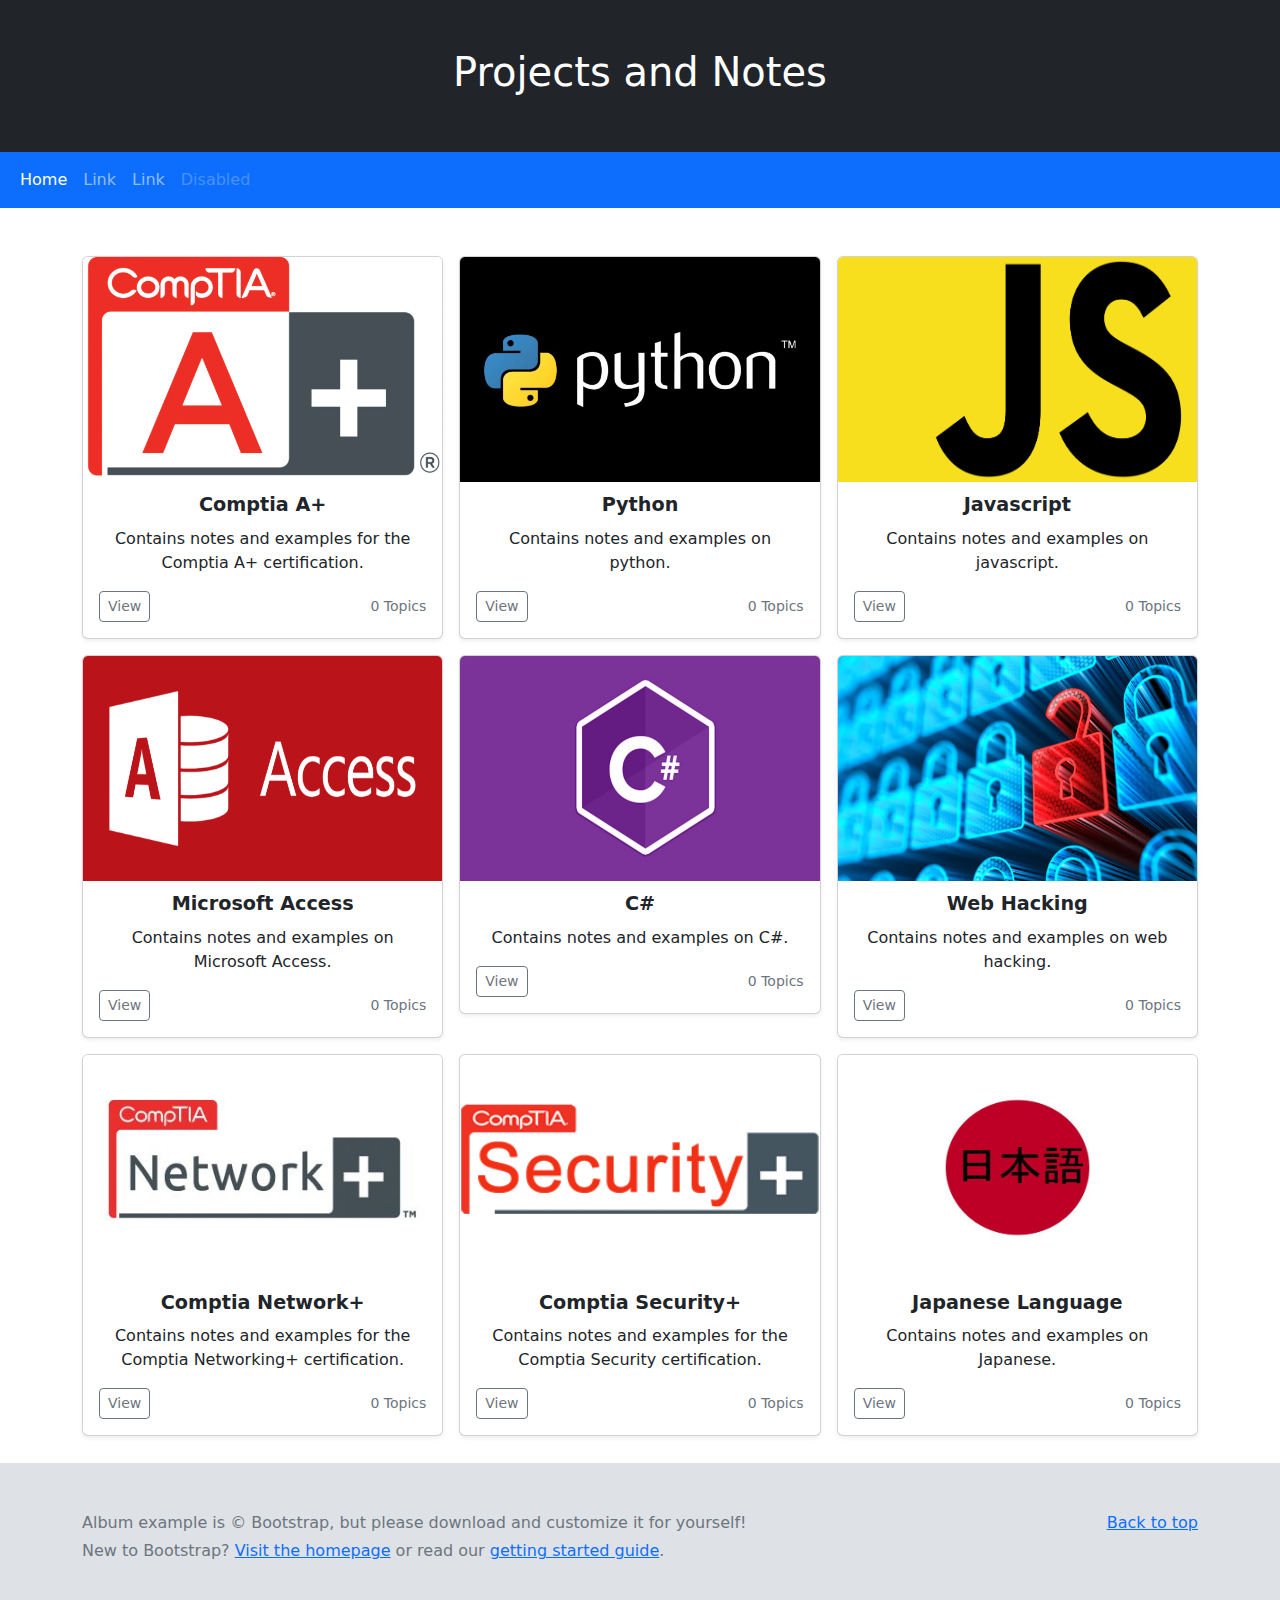
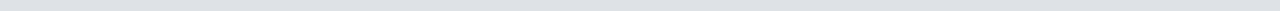
<file: index.html>
<!doctype html>
<html lang="en">
  <head>
    <meta charset="utf-8">
    <meta name="viewport" content="width=device-width, initial-scale=1">
    <title>Bootstrap demo</title>
    <link href="css/bootstrap.min.css" rel="stylesheet">
  </head>
  <main>
  <body>

    <div class="container-fluid p-5 bg-dark text-white text-center">
      <h1>Projects and Notes</h1>
    </div>

    <nav class="navbar navbar-expand-sm bg-primary navbar-dark">
      <div class="container-fluid">
        <ul class="navbar-nav">
          <li class="nav-item">
            <a class="nav-link active" href="index.html">Home</a>
          </li>
         <li class="nav-item">
            <a class="nav-link" href="#">Link</a>
          </li>
          <li class="nav-item">
            <a class="nav-link" href="#">Link</a>
          </li>
          <li class="nav-item">
            <a class="nav-link disabled" href="#">Disabled</a>
          </li>
        </ul>
      </div>
    </nav>
    
    <div class="container mt-5">
      <div class="row row-cols-1 row-cols-sm-2 row-cols-md-3 g-3">
        <div class="col-sm-4">
          <div class="card shadow-sm">
            <img src="images/comptia-A+.png" class="bd-placeholder-img card-img-top" width="100%" height="225" xmlns="http://www.w3.org/2000/svg"
            role="img" aria-label="Placeholder: Thumbnail" preserveAspectRatio="xMidYMid slice" focusable="false"><title>Placeholder</title>
            <rect width="100%" height="100%" fill="#55595c" style="text-align: center;"/>
            <text style="position: relative; text-align: center; font-weight: bold; font-size: larger; top: 1vh">Comptia A+</text>
          </img>

            <div class="card-body">
              <p class="card-text">Contains notes and examples for the Comptia A+ certification.</p>
              <div class="d-flex justify-content-between align-items-center">
                <div class="btn-group">
                  <button type="button" class="btn btn-sm btn-outline-secondary" onclick="document.location = 'Pages/ComptiaA+.html'">View</button>
                </div>
                <small class="text-muted">0 Topics</small>
              </div>
            </div>
           </div> 
        </div>

        <div class="col-sm-4">
          <div class="card shadow-sm">
            <img src="images/Python.jpg" class="bd-placeholder-img card-img-top" width="100%" height="225" xmlns="http://www.w3.org/2000/svg"
            role="img" aria-label="Placeholder: Thumbnail" preserveAspectRatio="xMidYMid slice" focusable="false"><title>Placeholder</title>
            <rect width="100%" height="100%" fill="#55595c" style="text-align: center;"/>
            <text style="position: relative; text-align: center; font-weight: bold; font-size: larger; top: 1vh">Python</text>
          </img>

            <div class="card-body">
              <p class="card-text">Contains notes and examples on python.</p>
              <div class="d-flex justify-content-between align-items-center">
                <div class="btn-group">
                  <button type="button" class="btn btn-sm btn-outline-secondary">View</button>
                </div>
                <small class="text-muted">0 Topics</small>
              </div>
            </div>
           </div> 
        </div>

        <div class="col-sm-4">
          <div class="card shadow-sm">
            <img src="images/Javascript.jpg" class="bd-placeholder-img card-img-top" width="100%" height="225" xmlns="http://www.w3.org/2000/svg"
            role="img" aria-label="Placeholder: Thumbnail" preserveAspectRatio="xMidYMid slice" focusable="false"><title>Placeholder</title>
            <rect width="100%" height="100%" fill="#55595c" style="text-align: center;"/>
            <text style="position: relative; text-align: center; font-weight: bold; font-size: larger; top: 1vh">Javascript</text>
          </img>

            <div class="card-body">
              <p class="card-text">Contains notes and examples on javascript.</p>
              <div class="d-flex justify-content-between align-items-center">
                <div class="btn-group">
                  <button type="button" class="btn btn-sm btn-outline-secondary" onclick="document.location = 'Pages/JavascriptSubpages/30DaysOfJavascript/30DaysOfJavascript.html'">View</button>
                </div>
                <small class="text-muted">0 Topics</small>
              </div>
            </div>
           </div> 
        </div>

        <div class="col-sm-4">
          <div class="card shadow-sm">
            <img src="images/Microsoft_Access.png" class="bd-placeholder-img card-img-top" width="100%" height="225" xmlns="http://www.w3.org/2000/svg"
            role="img" aria-label="Placeholder: Thumbnail" preserveAspectRatio="xMidYMid slice" focusable="false"><title>Placeholder</title>
            <rect width="100%" height="100%" fill="#55595c" style="text-align: center;"/>
            <text style="position: relative; text-align: center; font-weight: bold; font-size: larger; top: 1vh">Microsoft Access</text>
          </img>

            <div class="card-body">
              <p class="card-text">Contains notes and examples on Microsoft Access.</p>
              <div class="d-flex justify-content-between align-items-center">
                <div class="btn-group">
                  <button type="button" class="btn btn-sm btn-outline-secondary">View</button>
                </div>
                <small class="text-muted">0 Topics</small>
              </div>
            </div>
           </div> 
        </div>

        <div class="col-sm-4">
          <div class="card shadow-sm">
            <img src="images/C-Sharp.png" class="bd-placeholder-img card-img-top" width="100%" height="225" xmlns="http://www.w3.org/2000/svg"
            role="img" aria-label="Placeholder: Thumbnail" preserveAspectRatio="xMidYMid slice" focusable="false"><title>Placeholder</title>
            <rect width="100%" height="100%" fill="#55595c" style="text-align: center;"/>
            <text style="position: relative; text-align: center; font-weight: bold; font-size: larger; top: 1vh">C#</text>
          </img>

            <div class="card-body">
              <p class="card-text">Contains notes and examples on C#.</p>
              <div class="d-flex justify-content-between align-items-center">
                <div class="btn-group">
                  <button type="button" class="btn btn-sm btn-outline-secondary">View</button>
                </div>
                <small class="text-muted">0 Topics</small>
              </div>
            </div>
           </div> 
        </div>

        <div class="col-sm-4">
          <div class="card shadow-sm">
            <img src="images/Web_Hacking.jpg" class="bd-placeholder-img card-img-top" width="100%" height="225" xmlns="http://www.w3.org/2000/svg"
            role="img" aria-label="Placeholder: Thumbnail" preserveAspectRatio="xMidYMid slice" focusable="false"><title>Placeholder</title>
            <rect width="100%" height="100%" fill="#55595c" style="text-align: center;"/>
            <text style="position: relative; text-align: center; font-weight: bold; font-size: larger; top: 1vh">Web Hacking</text>
          </img>

            <div class="card-body">
              <p class="card-text">Contains notes and examples on web hacking.</p>
              <div class="d-flex justify-content-between align-items-center">
                <div class="btn-group">
                  <button type="button" class="btn btn-sm btn-outline-secondary">View</button>
                </div>
                <small class="text-muted">0 Topics</small>
              </div>
            </div>
           </div> 
        </div>

        <div class="col-sm-4">
          <div class="card shadow-sm">
            <img src="images/comptia-Network+.jpg" class="bd-placeholder-img card-img-top" width="100%" height="225" xmlns="http://www.w3.org/2000/svg"
            role="img" aria-label="Placeholder: Thumbnail" preserveAspectRatio="xMidYMid slice" focusable="false"><title>Placeholder</title>
            <rect width="100%" height="100%" fill="#55595c" style="text-align: center;"/>
            <text style="position: relative; text-align: center; font-weight: bold; font-size: larger; top: 1vh">Comptia Network+</text>
          </img>

            <div class="card-body">
              <p class="card-text">Contains notes and examples for the Comptia Networking+ certification.</p>
              <div class="d-flex justify-content-between align-items-center">
                <div class="btn-group">
                  <button type="button" class="btn btn-sm btn-outline-secondary">View</button>
                </div>
                <small class="text-muted">0 Topics</small>
              </div>
            </div>
           </div> 
        </div>

        <div class="col-sm-4">
          <div class="card shadow-sm">
            <img src="images/comptia-security+.png" class="bd-placeholder-img card-img-top" width="100%" height="225" xmlns="http://www.w3.org/2000/svg"
            role="img" aria-label="Placeholder: Thumbnail" preserveAspectRatio="xMidYMid slice" focusable="false"><title>Placeholder</title>
            <rect width="100%" height="100%" fill="#55595c" style="text-align: center;"/>
            <text style="position: relative; text-align: center; font-weight: bold; font-size: larger; top: 1vh">Comptia Security+</text>
          </img>

            <div class="card-body">
              <p class="card-text">Contains notes and examples for the Comptia Security certification.</p>
              <div class="d-flex justify-content-between align-items-center">
                <div class="btn-group">
                  <button type="button" class="btn btn-sm btn-outline-secondary">View</button>
                </div>
                <small class="text-muted">0 Topics</small>
              </div>
            </div>
           </div> 
        </div>

        <div class="col-sm-4">
          <div class="card shadow-sm">
            <img src="images/Japanese-language.jpg" class="bd-placeholder-img card-img-top" width="100%" height="225" xmlns="http://www.w3.org/2000/svg"
            role="img" aria-label="Placeholder: Thumbnail" preserveAspectRatio="xMidYMid slice" focusable="false"><title>Placeholder</title>
            <rect width="100%" height="100%" fill="#55595c" style="text-align: center;"/>
            <text style="position: relative; text-align: center; font-weight: bold; font-size: larger; top: 1vh">Japanese Language</text>
          </img>

            <div class="card-body">
              <p class="card-text">Contains notes and examples on Japanese.</p>
              <div class="d-flex justify-content-between align-items-center">
                <div class="btn-group">
                  <button type="button" class="btn btn-sm btn-outline-secondary">View</button>
                </div>
                <small class="text-muted">0 Topics</small>
              </div>
            </div>
           </div> 
        </div>
      </div>
    </div>
   </body>
  </main>

  <footer class="text-muted py-5" style="background-color: #dee2e6; margin: 3vh 0vh 0vh 0vh;">
    <div class="container">
      <p class="float-end mb-1">
        <a href="#">Back to top</a>
      </p>
      <p class="mb-1">Album example is &copy; Bootstrap, but please download and customize it for yourself!</p>
      <p class="mb-0">New to Bootstrap? <a href="/">Visit the homepage</a> or read our <a href="../getting-started/introduction/">getting started guide</a>.</p>
    </div>
  </footer>

  <script src="js/bootstrap.bundle.min.js"></script>

  </body>
</html>
</file>
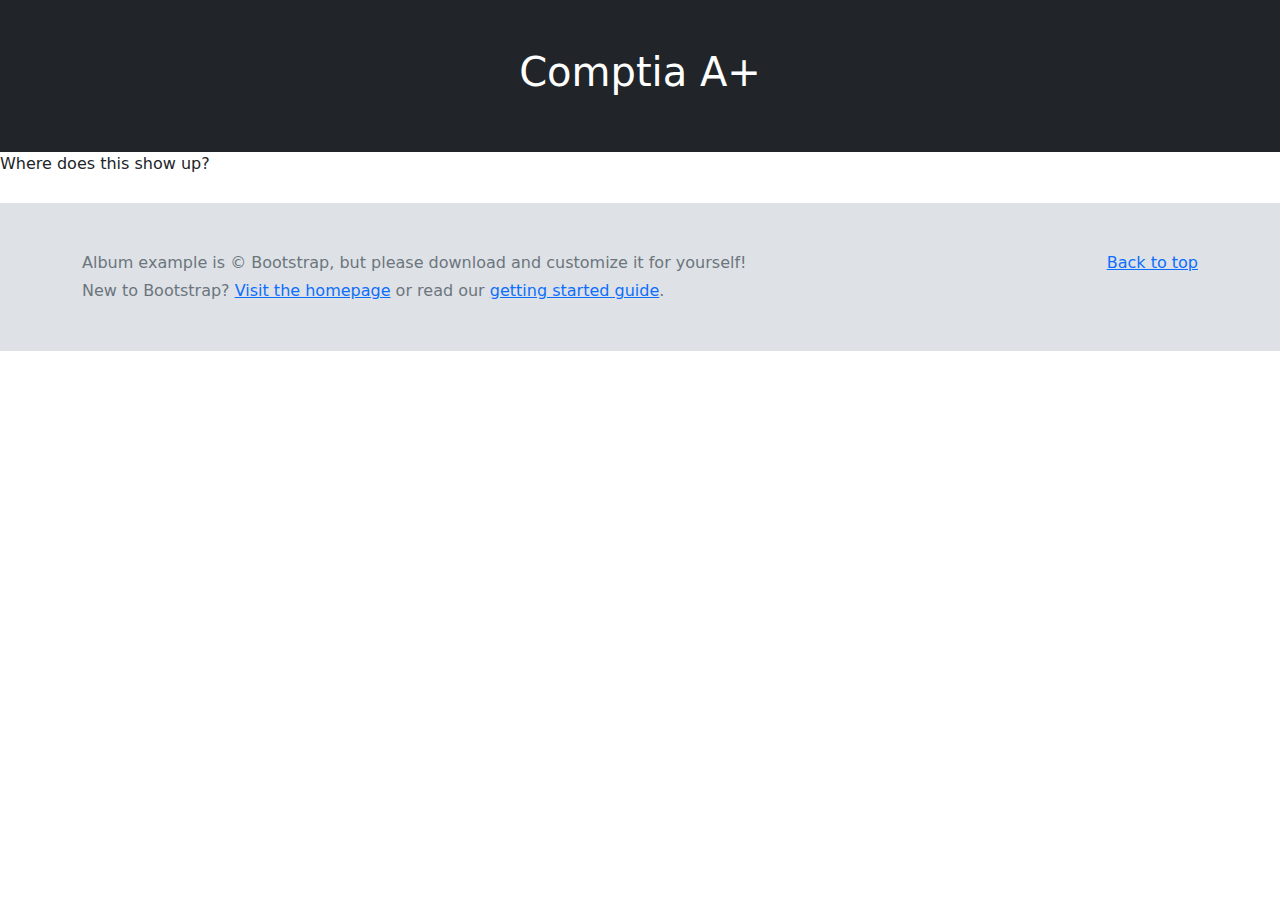
<file: Pages/ComptiaA+.html>
<!doctype html>
<html lang="en">
  <head>
    <meta charset="utf-8">
    <meta name="viewport" content="width=device-width, initial-scale=1">
    <title>Bootstrap demo</title>
    <link href="../css/bootstrap.min.css" rel="stylesheet">
  </head>
  <body>
  <main>
    <div class="container-fluid p-5 bg-dark text-white text-center">
      <h1>Comptia A+</h1>
    </div>
    <p>Where does this show up?</p>
    <footer class="text-muted py-5" style="background-color: #dee2e6; margin: 3vh 0vh 0vh 0vh;">
      <div class="container">
        <p class="float-end mb-1">
          <a href="#">Back to top</a>
        </p>
        <p class="mb-1">Album example is &copy; Bootstrap, but please download and customize it for yourself!</p>
        <p class="mb-0">New to Bootstrap? <a href="/">Visit the homepage</a> or read our <a href="../getting-started/introduction/">getting started guide</a>.</p>
      </div>
    </footer>
    <script src="../js/bootstrap.bundle.min.js"></script>
  </main>
  </body>
</html>
</file>
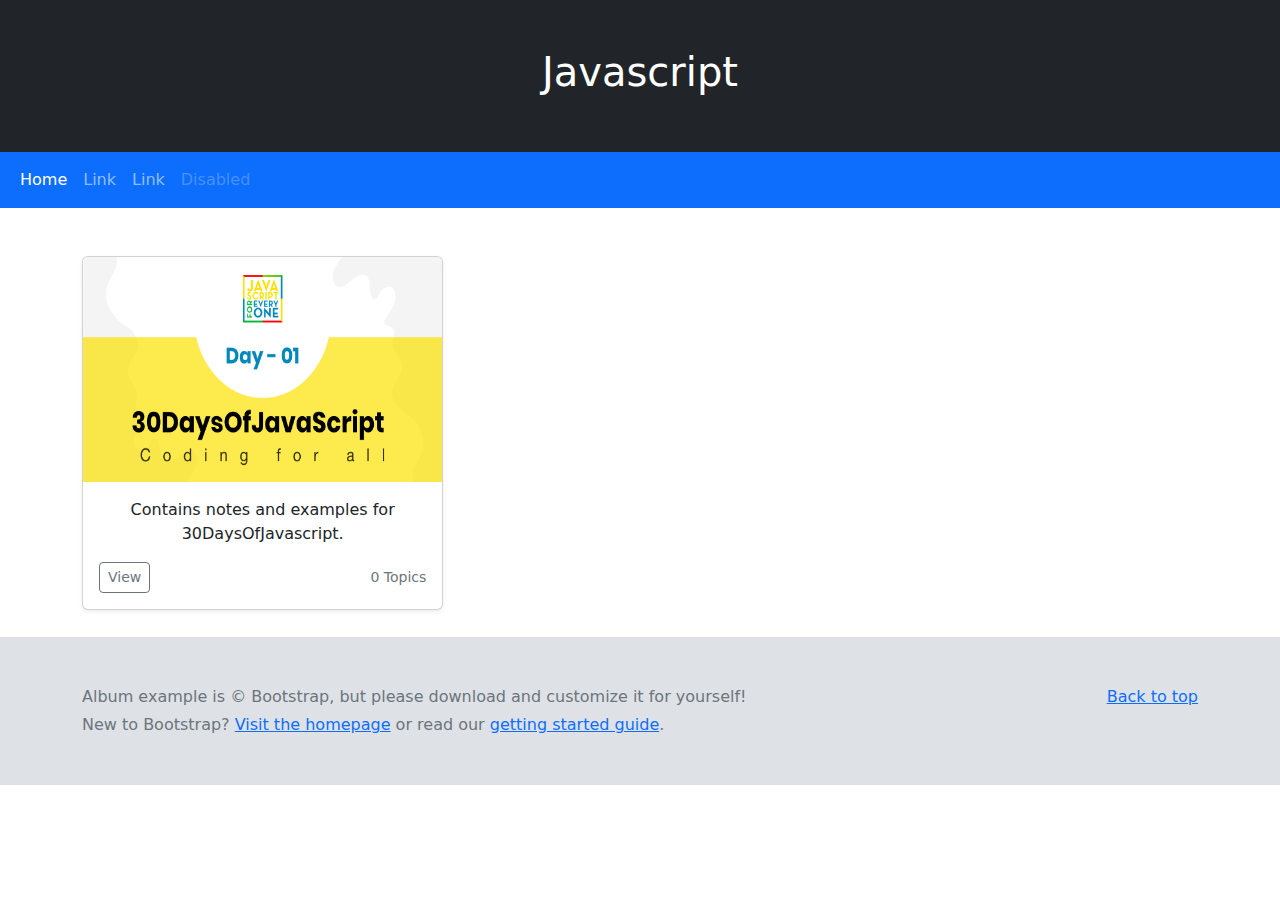
<file: Pages/Javascript.html>
<!doctype html>
<html lang="en">
  <head>
    <meta charset="utf-8">
    <meta name="viewport" content="width=device-width, initial-scale=1">
    <title>Bootstrap demo</title>
    <link href="../css/bootstrap.min.css" rel="stylesheet">
  </head>
  <main>
  <body>

    <div class="container-fluid p-5 bg-dark text-white text-center">
      <h1>Javascript</h1>
    </div>

    <nav class="navbar navbar-expand-sm bg-primary navbar-dark">
        <div class="container-fluid">
          <ul class="navbar-nav">
            <li class="nav-item">
              <a class="nav-link active" href="../index.html">Home</a>
            </li>
           <li class="nav-item">
              <a class="nav-link" href="#">Link</a>
            </li>
            <li class="nav-item">
              <a class="nav-link" href="#">Link</a>
            </li>
            <li class="nav-item">
              <a class="nav-link disabled" href="#">Disabled</a>
            </li>
          </ul>
        </div>
      </nav>

    <div class="container mt-5">
      <div class="row row-cols-1 row-cols-sm-2 row-cols-md-3 g-3">
        <div class="col-sm-4">
          <div class="card shadow-sm">
            <img src="../images/30daysofjavascript/day_1_1.png" class="bd-placeholder-img card-img-top" width="100%" height="225" xmlns="http://www.w3.org/2000/svg"
            role="img" aria-label="Placeholder: Thumbnail" preserveAspectRatio="xMidYMid slice" focusable="false"><title>Placeholder</title>
            <rect width="100%" height="100%" fill="#55595c" style="text-align: center;"/>
            <text style="position: relative; text-align: center; font-weight: bold; font-size: larger; top: 1vh"></text>
          </img>

            <div class="card-body">
              <p class="card-text">Contains notes and examples for 30DaysOfJavascript.</p>
              <div class="d-flex justify-content-between align-items-center">
                <div class="btn-group">
                  <button type="button" class="btn btn-sm btn-outline-secondary" onclick="document.location = 'Pages/JavascriptSubpages/30DaysOfJavascript/30DaysOfJavascript.html'">View</button>
                </div>
                <small class="text-muted">0 Topics</small>
              </div>
            </div>
           </div> 
        </div>
  </main>

  <footer class="text-muted py-5" style="background-color: #dee2e6; margin: 3vh 0vh 0vh 0vh;">
    <div class="container">
      <p class="float-end mb-1">
        <a href="#">Back to top</a>
      </p>
      <p class="mb-1">Album example is &copy; Bootstrap, but please download and customize it for yourself!</p>
      <p class="mb-0">New to Bootstrap? <a href="/">Visit the homepage</a> or read our <a href="../getting-started/introduction/">getting started guide</a>.</p>
    </div>
  </footer>

  <script src="../js/bootstrap.bundle.min.js"></script>

  </body>
</html>
</file>
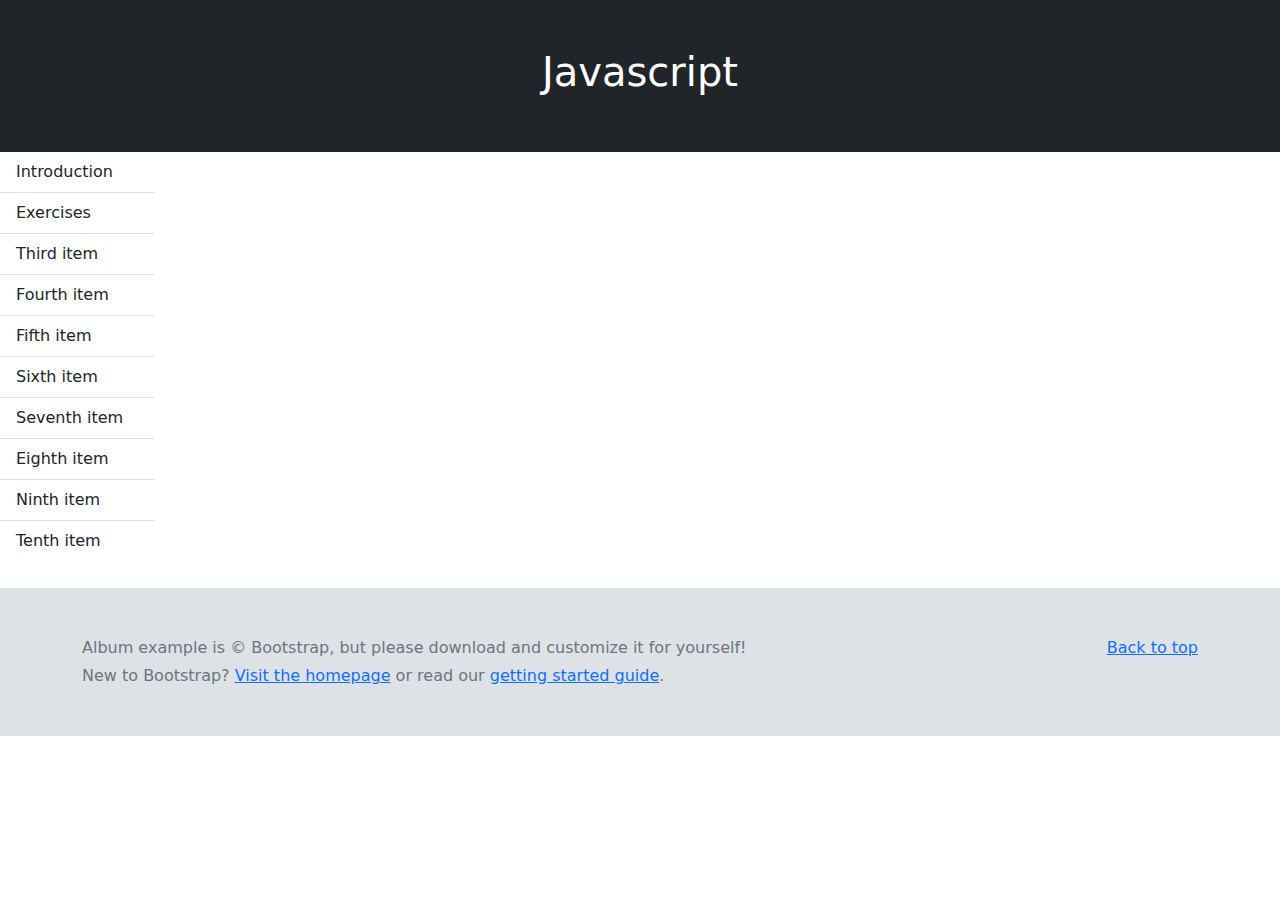
<file: Pages/Subpages/30DaysOfJavascript.html>
<!doctype html>
<html lang="en">
  <head>
    <meta charset="utf-8">
    <meta name="viewport" content="width=device-width, initial-scale=1">
    <title>Bootstrap demo</title>
    <link href="../../css/bootstrap.min.css" rel="stylesheet">
    <link href="../../css/layout.css" rel="stylesheet">
  </head>
  <body>
  <main>
    <div class="container-fluid p-5 bg-dark text-white text-center">
      <h1>Javascript</h1>
    </div>
    <div class="list-group list-group-flush left-menu" style="width:12vw; ">
        <a href="#" class="list-group-item list-group-item-action left-menu-item">Introduction</a>
        <a href="#" class="list-group-item list-group-item-action left-menu-item">Exercises</a>
        <a href="#" class="list-group-item list-group-item-action left-menu-item">Third item</a>
        <a href="#" class="list-group-item list-group-item-action left-menu-item">Fourth item</a>
        <a href="#" class="list-group-item list-group-item-action left-menu-item">Fifth item</a>
        <a href="#" class="list-group-item list-group-item-action left-menu-item">Sixth item</a>
        <a href="#" class="list-group-item list-group-item-action left-menu-item">Seventh item</a>
        <a href="#" class="list-group-item list-group-item-action left-menu-item">Eighth item</a>
        <a href="#" class="list-group-item list-group-item-action left-menu-item">Ninth item</a>
        <a href="#" class="list-group-item list-group-item-action left-menu-item">Tenth item</a>
    </div>
    <footer class="text-muted py-5" style="background-color: #dee2e6; margin: 3vh 0vh 0vh 0vh;">
      <div class="container">
        <p class="float-end mb-1">
          <a href="#">Back to top</a>
        </p>
        <p class="mb-1">Album example is &copy; Bootstrap, but please download and customize it for yourself!</p>
        <p class="mb-0">New to Bootstrap? <a href="/">Visit the homepage</a> or read our <a href="../getting-started/introduction/">getting started guide</a>.</p>
      </div>
    </footer>
    <script src="../../js/bootstrap.bundle.min.js"></script>
  </main>
  </body>
</html>
</file>
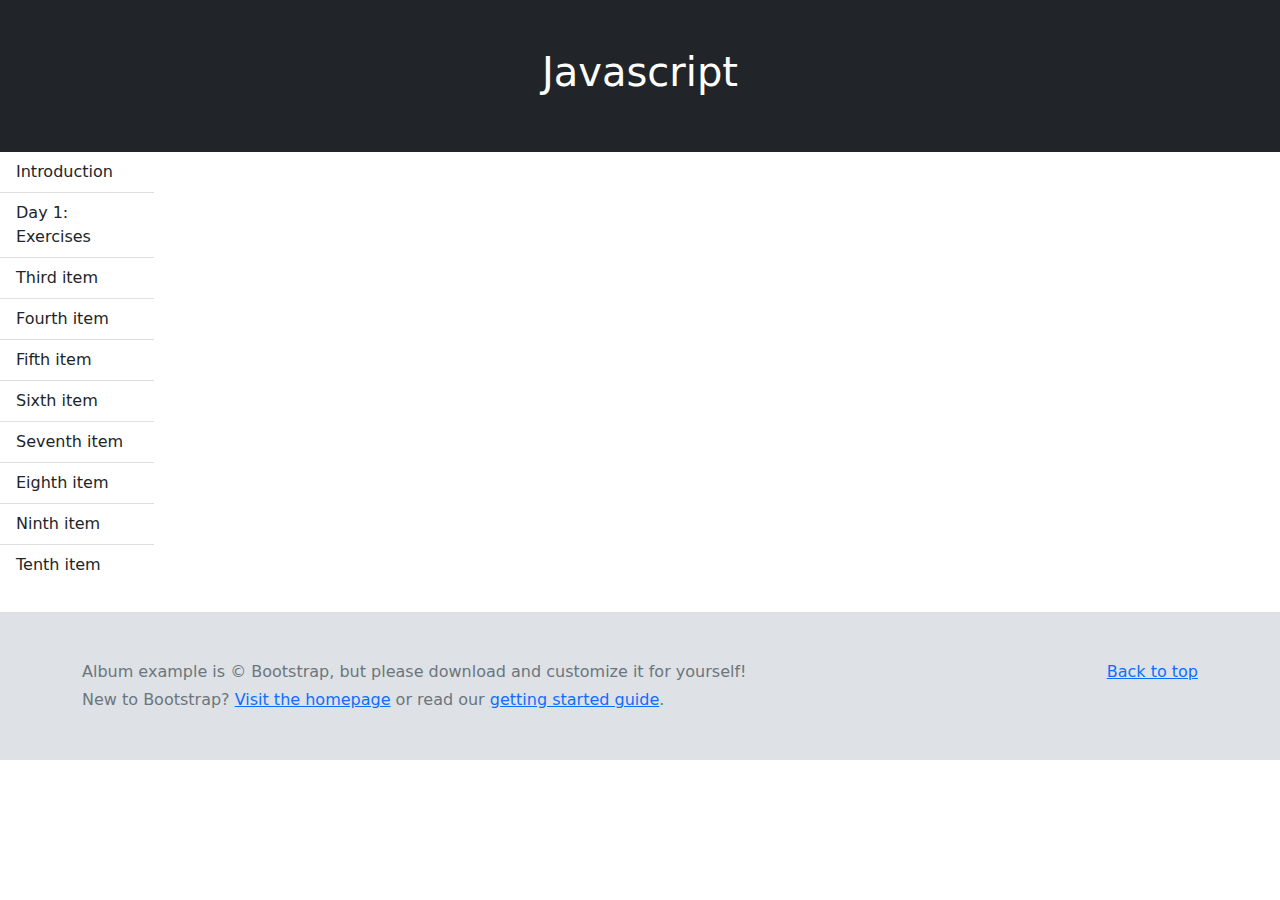
<file: Pages/JavascriptSubpages/30DaysOfJavascript/30DaysOfJavascript.html>
<!doctype html>
<html lang="en">
  <head>
    <meta charset="utf-8">
    <meta name="viewport" content="width=device-width, initial-scale=1">
    <title>Bootstrap demo</title>
    <link href="../../../css/bootstrap.min.css" rel="stylesheet">
    <link href="../../../css/layout.css" rel="stylesheet">
  </head>
  <body>
  <main>
    <div class="container-fluid p-5 bg-dark text-white text-center">
      <h1>Javascript</h1>
    </div>
    <div class="list-group list-group-flush left-menu" style="width:12vw; ">
        <a href="#" class="list-group-item list-group-item-action left-menu-item">Introduction</a>
        <a href="dayOneExercises.html" class="list-group-item list-group-item-action left-menu-item">Day 1: Exercises</a>
        <a href="#" class="list-group-item list-group-item-action left-menu-item">Third item</a>
        <a href="#" class="list-group-item list-group-item-action left-menu-item">Fourth item</a>
        <a href="#" class="list-group-item list-group-item-action left-menu-item">Fifth item</a>
        <a href="#" class="list-group-item list-group-item-action left-menu-item">Sixth item</a>
        <a href="#" class="list-group-item list-group-item-action left-menu-item">Seventh item</a>
        <a href="#" class="list-group-item list-group-item-action left-menu-item">Eighth item</a>
        <a href="#" class="list-group-item list-group-item-action left-menu-item">Ninth item</a>
        <a href="#" class="list-group-item list-group-item-action left-menu-item">Tenth item</a>
    </div>
    <footer class="text-muted py-5" style="background-color: #dee2e6; margin: 3vh 0vh 0vh 0vh;">
      <div class="container">
        <p class="float-end mb-1">
          <a href="#">Back to top</a>
        </p>
        <p class="mb-1">Album example is &copy; Bootstrap, but please download and customize it for yourself!</p>
        <p class="mb-0">New to Bootstrap? <a href="/">Visit the homepage</a> or read our <a href="../getting-started/introduction/">getting started guide</a>.</p>
      </div>
    </footer>
    <script src="../../../js/bootstrap.bundle.min.js"></script>
  </main>
  </body>
</html>
</file>
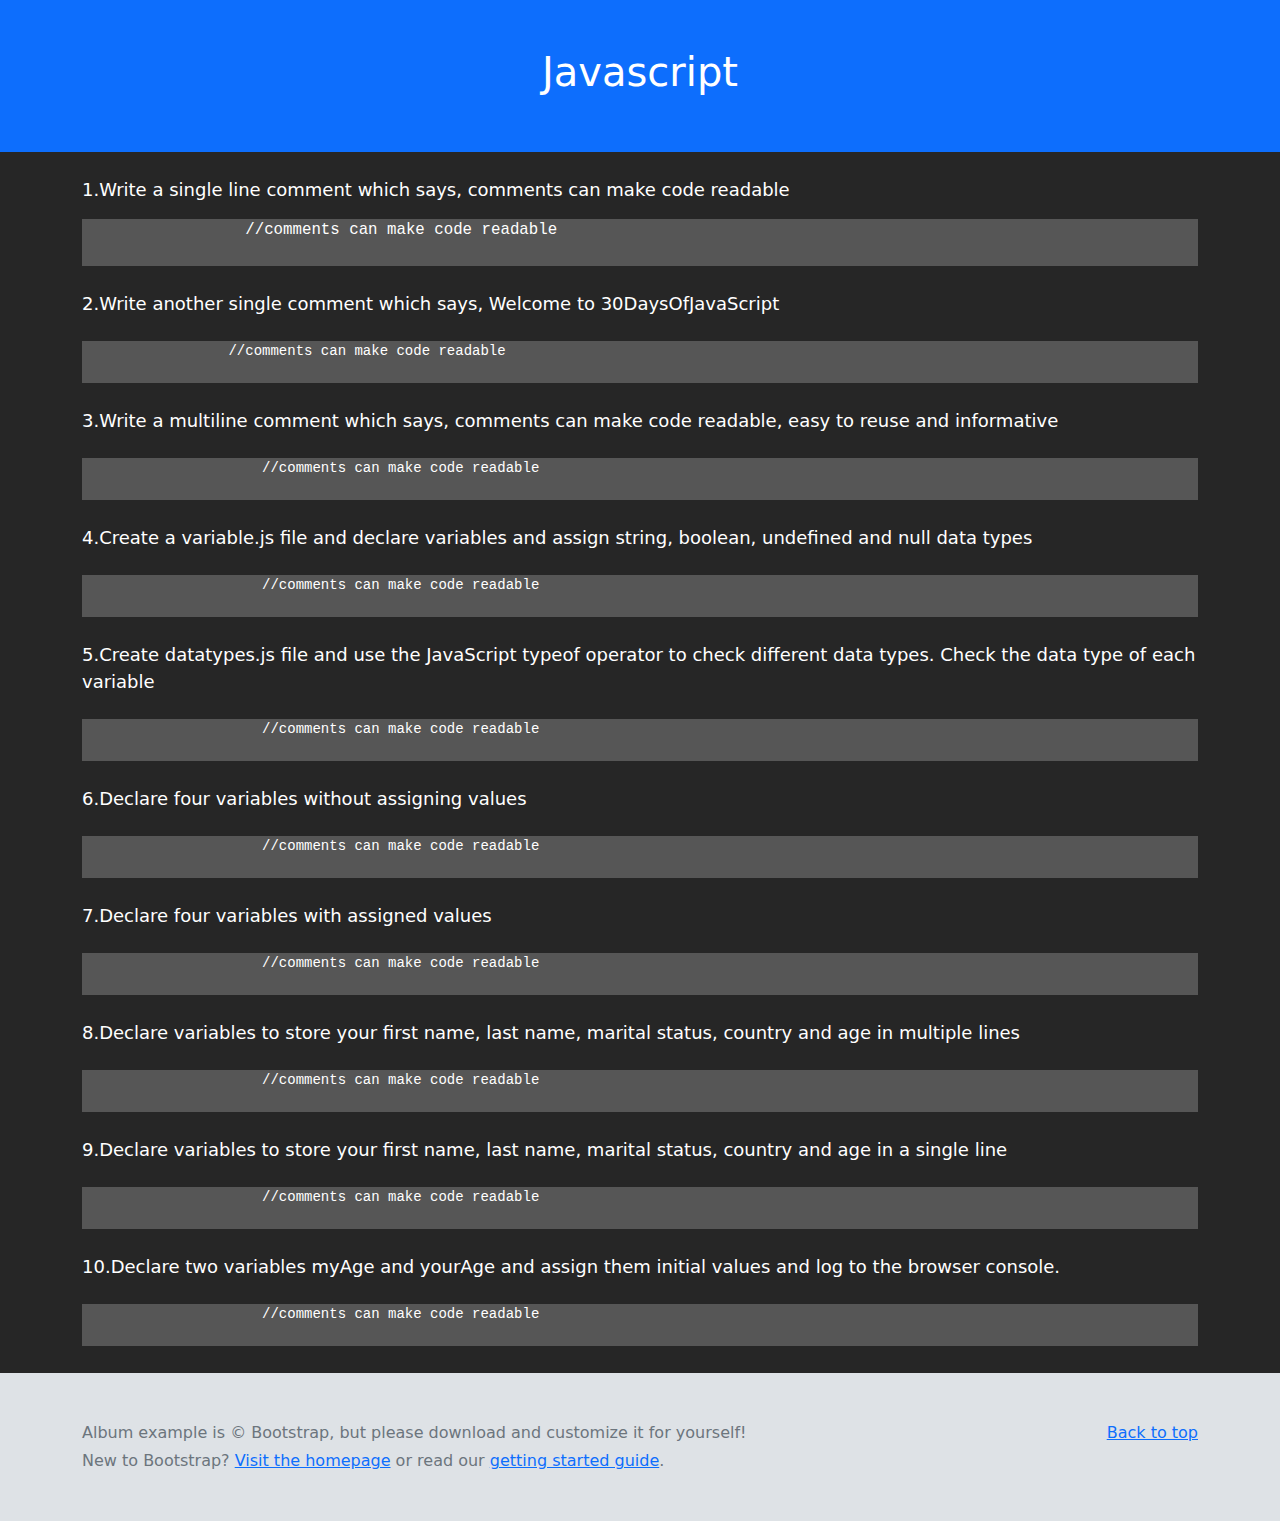
<file: Pages/JavascriptSubpages/30DaysOfJavascript/dayOneExercises.html>
<!doctype html>
<html lang="en">
  <head>
    <meta charset="utf-8">
    <meta name="viewport" content="width=device-width, initial-scale=1">
    <title>Bootstrap demo</title>
    <link href="../../../css/bootstrap.min.css" rel="stylesheet">
    <link href="../../../css/layout.css" rel="stylesheet">
    <link href="../../../css/mainBody.css" rel="stylesheet">
  </head>
  <body>
    <main class="dark-mode">
        <div class="container-fluid p-5 bg-primary text-white text-center">
            <h1>Javascript</h1>
        </div>

        <div class="container">
            <div class="text-right exercise">
                <p>1.Write a single line comment which says, comments can make code readable</p>
                <div class="container dark-code">
                    <pre class="text-left">
                <code>//comments can make code readable</code>
                    </pre>
                </div>
            </div>

            <div class="text-right exercise">
                <p>2.Write another single comment which says, Welcome to 30DaysOfJavaScript</p>
            </div>
            <div class="container dark-code">
                <pre class="text-left">
                <code>//comments can make code readable</code>
                </pre>
            </div>

            <div class="text-right exercise">
                <p>3.Write a multiline comment which says, comments can make code readable, easy to reuse and informative</p>
            </div>
            <div class="container dark-code">
                <pre class="text-left">
                    <code>//comments can make code readable</code>
                </pre>
            </div>

            <div class="text-right exercise">
                <p>4.Create a variable.js file and declare variables and assign string, boolean, undefined and null data types</p>
            </div>
            <div class="container dark-code">
                <pre class="text-left">
                    <code>//comments can make code readable</code>
                </pre>
            </div>

            <div class="text-right exercise">
                <p>5.Create datatypes.js file and use the JavaScript typeof operator to check different data types. Check the data type of each variable</p>
            </div>
            <div class="container dark-code">
                <pre class="text-left">
                    <code>//comments can make code readable</code>
                </pre>
            </div>

            <div class="text-right exercise">
                <p>6.Declare four variables without assigning values</p>
            </div>
            <div class="container dark-code">
                <pre class="text-left">
                    <code>//comments can make code readable</code>
                </pre>
            </div>

            <div class="text-right exercise">
                <p>7.Declare four variables with assigned values</p>
            </div>
            <div class="container dark-code">
                <pre class="text-left">
                    <code>//comments can make code readable</code>
                </pre>
            </div>

            <div class="text-right exercise">
                <p>8.Declare variables to store your first name, last name, marital status, country and age in multiple lines</p>
            </div>
            <div class="container dark-code">
                <pre class="text-left">
                    <code>//comments can make code readable</code>
                </pre>
            </div>

            <div class="text-right exercise">
                <p>9.Declare variables to store your first name, last name, marital status, country and age in a single line</p>
            </div>
            <div class="container dark-code">
                <pre class="text-left">
                    <code>//comments can make code readable</code>
                </pre>
            </div>

            <div class="text-right exercise">
                <p>10.Declare two variables myAge and yourAge and assign them initial values and log to the browser console.</p>
            </div>
            <div class="container dark-code">
                <pre class="text-left">
                    <code>//comments can make code readable</code>
                </pre>
            </div>
        </div>
        <footer class="text-muted py-5" style="background-color: #dee2e6; margin: 3vh 0vh 0vh 0vh;">
        <div class="container">
            <p class="float-end mb-1">
            <a href="#">Back to top</a>
            </p>
            <p class="mb-1">Album example is &copy; Bootstrap, but please download and customize it for yourself!</p>
            <p class="mb-0">New to Bootstrap? <a href="/">Visit the homepage</a> or read our <a href="../getting-started/introduction/">getting started guide</a>.</p>
        </div>
        </footer>
        <script src="../../../js/bootstrap.bundle.min.js"></script>
    </main>
  </body>
</html>
</file>
<file: css/layout.css>
.left-menu-item{
    --bs-list-group-action-hover-bg: #a8a8a8;
    --bs-list-group-action-hover-color: #000000;
}
</file>
<file: css/mainBody.css>
.dark-mode{
    background-color: #262626!important;
    color:#ffffff!important
}

.dark-code{
    background-color: #565656;
    color: #ffffff;
}

.exercise{
    margin: 1.5rem 0;
    font-size: 18px;
}
</file>
